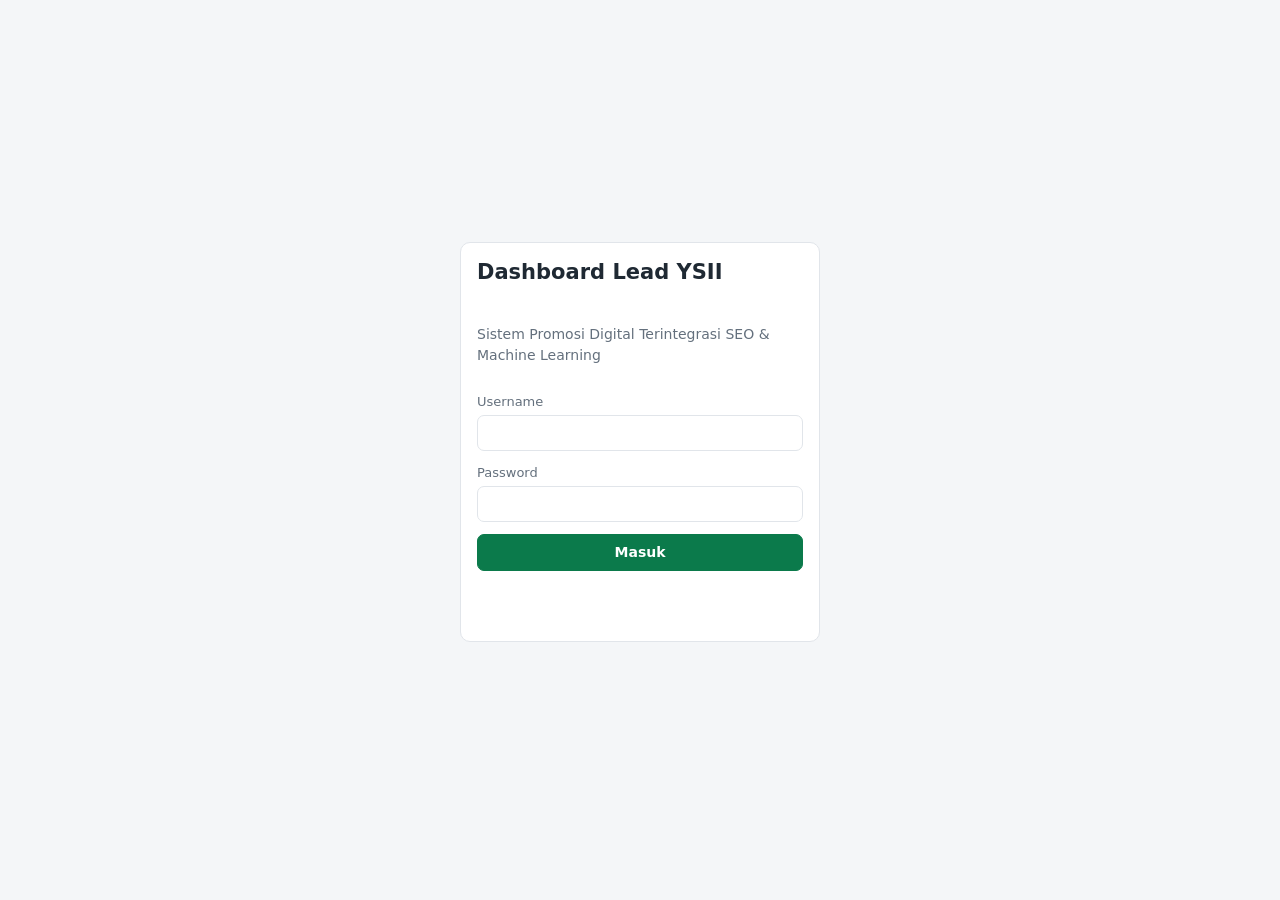
<file: backend/app/static/dashboard/index.html>
<!doctype html>
<html lang="id">
<head>
  <meta charset="utf-8">
  <meta name="viewport" content="width=device-width, initial-scale=1">
  <meta name="robots" content="noindex, nofollow">
  <title>Dashboard Lead YSII</title>
  <link rel="stylesheet" href="style.css">
  <script src="vendor/chart.umd.js" defer></script>
  <script src="app.js" defer></script>
</head>
<body>
  <section id="login-view" class="login" hidden>
    <form id="login-form" class="card login-card">
      <h1>Dashboard Lead YSII</h1>
      <p class="muted">Sistem Promosi Digital Terintegrasi SEO &amp; Machine Learning</p>
      <label>Username <input name="username" autocomplete="username" required></label>
      <label>Password <input name="password" type="password" autocomplete="current-password" required></label>
      <button class="btn primary" type="submit">Masuk</button>
      <p id="login-error" class="error" role="alert"></p>
    </form>
  </section>

  <div id="app-view" hidden>
    <header class="topbar">
      <strong class="brand">YSII Lead</strong>
      <nav id="tabs">
        <a href="#ringkasan">Ringkasan</a>
        <a href="#lead">Lead</a>
        <a href="#program">Program</a>
        <a href="#seo">SEO</a>
        <a href="#model">Model ML</a>
      </nav>
      <button id="logout" class="btn ghost" type="button">Keluar</button>
    </header>

    <main>
      <!-- RINGKASAN -->
      <section data-page="ringkasan" hidden>
        <div class="row between">
          <h2>Ringkasan</h2>
          <select id="kpi-days" aria-label="Periode">
            <option value="7">7 hari</option>
            <option value="30" selected>30 hari</option>
            <option value="90">90 hari</option>
          </select>
        </div>
        <div id="kpi-tiles" class="tiles"></div>
        <div class="grid2">
          <div class="card"><h3>Kunjungan &amp; lead harian</h3><canvas id="chart-daily" height="140"></canvas></div>
          <div class="card"><h3>Segmen lead</h3><canvas id="chart-segments" height="140"></canvas></div>
        </div>
        <div class="grid2">
          <div class="card"><h3>Sumber traffic teratas</h3><table class="table" id="sources-table"></table></div>
          <div class="card"><h3>Model prediksi aktif</h3><div id="model-summary"></div></div>
        </div>
      </section>

      <!-- LEAD -->
      <section data-page="lead" hidden>
        <div class="row between">
          <h2>Lead</h2>
          <div class="row">
            <a class="btn ghost" id="export-csv" href="#">Unduh CSV</a>
            <button class="btn primary" id="btn-add-wa" type="button">+ Lead dari WhatsApp</button>
          </div>
        </div>
        <form id="lead-filter" class="row filters">
          <input name="q" placeholder="Cari nama / HP / email">
          <select name="segment">
            <option value="">Semua segmen</option>
            <option value="hot">Hot</option><option value="warm">Warm</option><option value="cold">Cold</option>
          </select>
          <select name="status"><option value="">Semua status</option></select>
          <select name="program"><option value="">Semua program</option></select>
          <select name="sort"><option value="score">Urut: skor tertinggi</option><option value="newest">Urut: terbaru</option></select>
        </form>
        <div class="card"><table class="table" id="lead-table"></table></div>
        <div class="row between"><span id="lead-count" class="muted"></span>
          <div class="row"><button class="btn ghost" id="prev" type="button">‹ Sebelumnya</button><button class="btn ghost" id="next" type="button">Berikutnya ›</button></div>
        </div>
      </section>

      <!-- PROGRAM -->
      <section data-page="program" hidden>
        <h2>Program Pelatihan</h2>
        <p class="muted">Slug harus sama dengan bagian URL halaman program di website (mis. <code>/program/<b>digital-marketing</b></code>) atau atribut <code>data-program</code>.</p>
        <div class="card"><table class="table" id="program-table"></table></div>
        <form id="program-form" class="card form-grid">
          <h3>Tambah / ubah program</h3>
          <label>Slug <input name="slug" required pattern="[a-z0-9-]{2,128}" placeholder="digital-marketing"></label>
          <label>Nama <input name="name" required></label>
          <label>Kategori <input name="category"></label>
          <label>Harga (Rp) <input name="price" type="number" min="0"></label>
          <label>URL halaman <input name="url" type="url" placeholder="https://ysii.org/program/..."></label>
          <label>Batch berikutnya <input name="next_batch" type="date"></label>
          <label class="check"><input name="active" type="checkbox" checked> Aktif</label>
          <button class="btn primary" type="submit">Simpan</button>
        </form>
      </section>

      <!-- SEO -->
      <section data-page="seo" hidden>
        <h2>Performa SEO (Google Search Console)</h2>
        <div id="seo-body"></div>
      </section>

      <!-- MODEL -->
      <section data-page="model" hidden>
        <div class="row between">
          <h2>Model Machine Learning</h2>
          <div class="row">
            <select id="retrain-task" aria-label="Tugas model">
              <option value="all">Semua model</option>
              <option value="lead">Model lead → peserta</option>
              <option value="visitor">Model pengunjung → lead</option>
            </select>
            <label class="check"><input type="checkbox" id="retrain-force"> Paksa (data sedikit)</label>
            <button class="btn primary" id="btn-retrain" type="button">Latih ulang model</button>
          </div>
        </div>
        <div id="model-body"></div>
      </section>
    </main>
  </div>

  <!-- Detail lead -->
  <dialog id="lead-dialog" class="dialog wide"><div id="lead-detail"></div></dialog>

  <!-- Lead WhatsApp -->
  <dialog id="wa-dialog" class="dialog">
    <form id="wa-form" method="dialog" class="form-grid">
      <h3>Catat lead dari WhatsApp</h3>
      <p class="muted">Pesan WhatsApp dari website berisi <b>(Kode: XXXXXX)</b>. Isi kode itu agar riwayat kunjungan calon peserta ikut terhubung.</p>
      <label>Nama <input name="name"></label>
      <label>No. WhatsApp <input name="phone" required></label>
      <label>Kode referensi <input name="ref_code" maxlength="8" placeholder="A1B2C3"></label>
      <label>Program <select name="program_slug"><option value="">-</option></select></label>
      <label class="full">Pesan / catatan <textarea name="message" rows="3"></textarea></label>
      <p class="error full" id="wa-error"></p>
      <div class="row full end">
        <button class="btn ghost" value="cancel" formnovalidate>Batal</button>
        <button class="btn primary" id="wa-submit" value="ok">Simpan</button>
      </div>
    </form>
  </dialog>
</body>
</html>
</file>
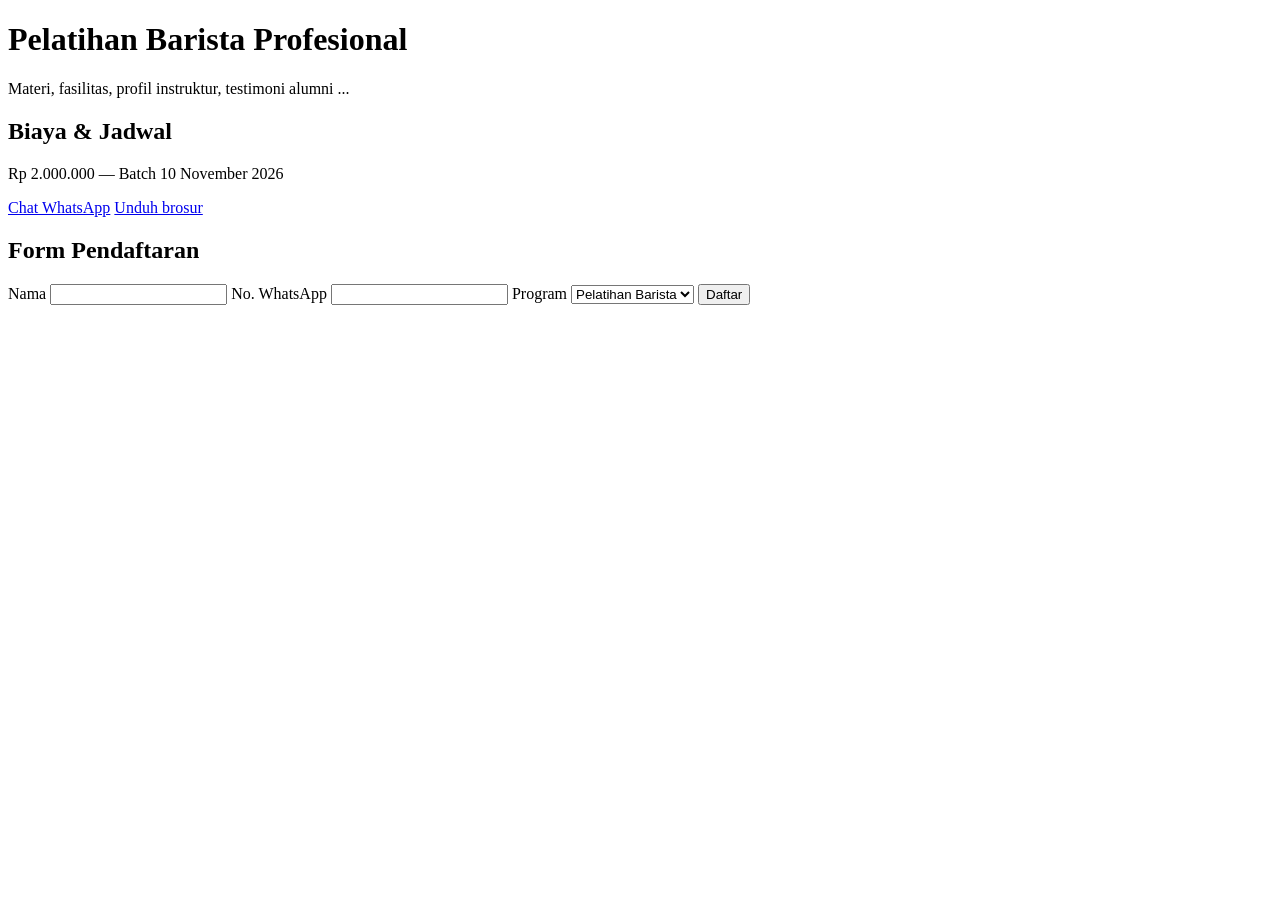
<file: integration/contoh-halaman-program.html>
<!doctype html>
<!--
  Contoh halaman program ysii.org yang sudah terintegrasi dengan sistem.
  Yang WAJIB hanya langkah 1. Langkah lain opsional dan meningkatkan kualitas data.
-->
<html lang="id">
<head>
  <meta charset="utf-8">
  <meta name="viewport" content="width=device-width, initial-scale=1">
  <title>Pelatihan Barista Profesional di Medan Bersertifikat | YSII</title>
  <meta name="description" content="Pelatihan barista 3 hari di Medan, praktik langsung dengan mesin espresso, bersertifikat. Batch November 2026 — daftar atau konsultasi via WhatsApp.">
  <link rel="canonical" href="https://ysii.org/program/barista">

  <!-- 1. WAJIB: tracker (satu baris). Di WordPress cukup pasang plugin integration/wordpress. -->
  <script src="https://api.ysii.org/static/tracker.js" defer
          data-privacy-url="https://ysii.org/kebijakan-privasi"></script>

  <!-- 2. Slug program. Tidak perlu jika URL sudah berpola /program/<slug>. -->
  <meta name="ysii:program" content="barista">

  <!-- 3. SEO: schema markup Course (rich result Google) -->
  <script type="application/ld+json">
  {
    "@context": "https://schema.org",
    "@type": "Course",
    "name": "Pelatihan Barista Profesional",
    "description": "Pelatihan barista 3 hari di Medan dengan sertifikat.",
    "provider": { "@type": "EducationalOrganization", "name": "Yayasan Sinergi Inspirasi Indonesia", "sameAs": "https://ysii.org" },
    "hasCourseInstance": { "@type": "CourseInstance", "courseMode": "onsite", "location": "Jl. Darussalam No. 16/22, Medan", "startDate": "2026-11-10" },
    "offers": { "@type": "Offer", "price": "2000000", "priceCurrency": "IDR", "category": "Paid" }
  }
  </script>
</head>
<body>
  <h1>Pelatihan Barista Profesional</h1>
  <p>Materi, fasilitas, profil instruktur, testimoni alumni ...</p>

  <!-- 4. Bagian biaya/jadwal: beri id="harga" (atau data-track="view_price") agar tercatat saat dilihat -->
  <section id="harga">
    <h2>Biaya &amp; Jadwal</h2>
    <p>Rp 2.000.000 — Batch 10 November 2026</p>
  </section>

  <!-- 5. Tombol WhatsApp biasa. Tracker otomatis menambahkan "(Kode: XXXXXX)" ke pesan,
          sehingga admin bisa menghubungkan chat dengan riwayat kunjungan. -->
  <a href="https://wa.me/6281234567890?text=Halo%20admin%2C%20saya%20tertarik%20pelatihan%20barista">Chat WhatsApp</a>

  <!-- 6. Brosur PDF otomatis tercatat sebagai "unduh brosur" -->
  <a href="/wp-content/uploads/brosur-barista.pdf">Unduh brosur</a>

  <!-- 7. Form pendaftaran yang SUDAH ADA tidak perlu diubah: tracker menyalin isinya ke sistem
          lead saat dikirim, dan form tetap diproses seperti biasa oleh website. -->
  <h2>Form Pendaftaran</h2>
  <form action="/form-pendaftaran-yang-sudah-ada" method="post">
    <label>Nama <input name="nama" required></label>
    <label>No. WhatsApp <input name="no_hp" type="tel" required></label>
    <label>Program
      <select name="program"><option value="barista">Pelatihan Barista</option></select>
    </label>
    <button type="submit">Daftar</button>
  </form>

  <!-- 7b. ALTERNATIF jika belum punya form: kirim langsung ke API lalu diarahkan ke halaman terima kasih.
  <form action="https://api.ysii.org/v1/leads" method="post">
    <input name="nama" required> <input name="no_hp" type="tel" required>
    <input type="hidden" name="program" value="barista">
    <input type="hidden" name="_redirect" value="https://ysii.org/terima-kasih">
    <input name="website" style="display:none" tabindex="-1" autocomplete="off">  (anti-spam)
    <button type="submit">Daftar</button>
  </form>
  -->

  <!-- 8. Widget rekomendasi program & ajakan sesuai minat pengunjung (WordPress: shortcode [ysii_reco]) -->
  <div id="ysii-reco" data-whatsapp="6281234567890" data-daftar-url="https://ysii.org/pendaftaran"></div>
</body>
</html>
</file>
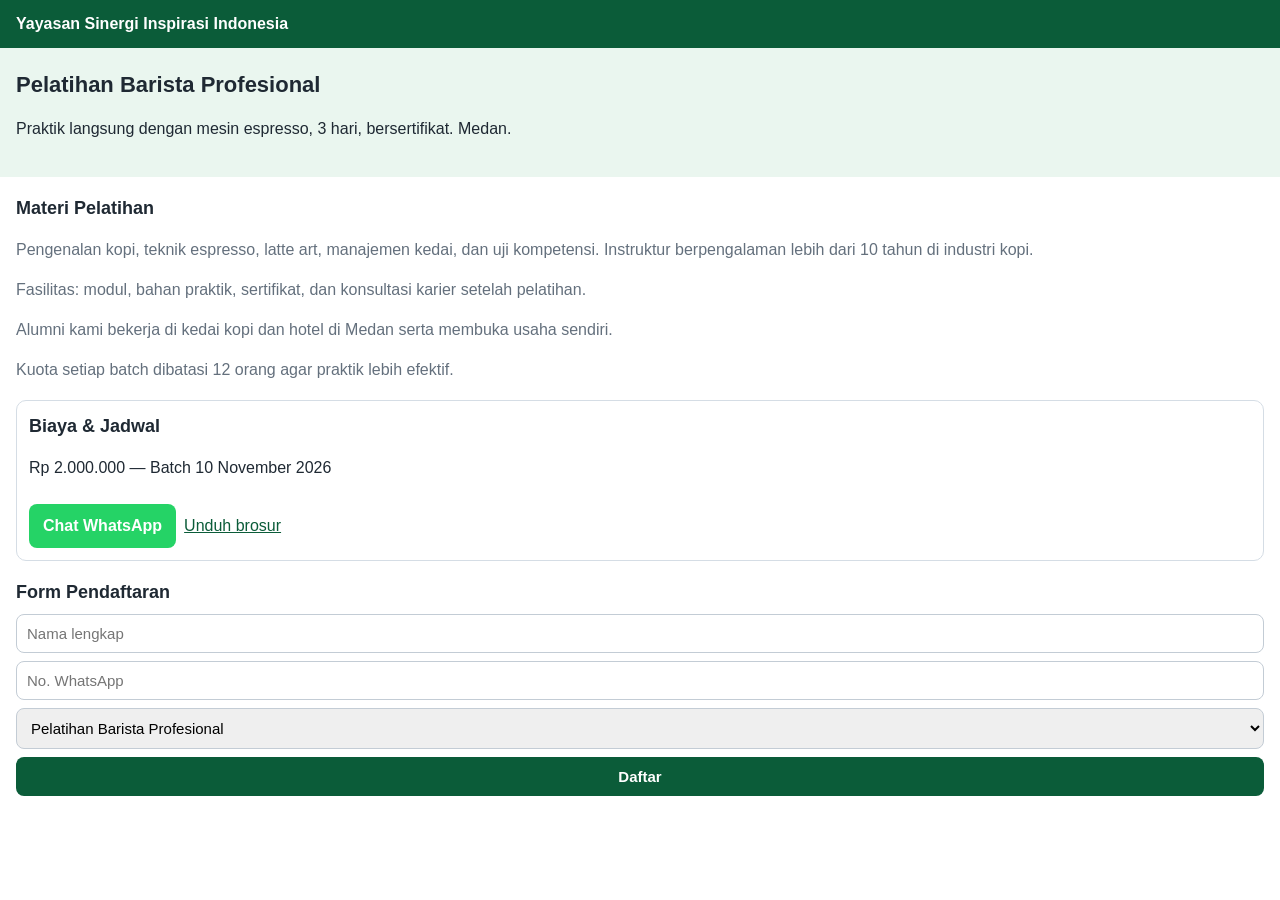
<file: docs/hki/sumber/halaman_contoh_screenshot.html>
<!doctype html><html lang="id"><head><meta charset="utf-8"><meta name="viewport" content="width=device-width,initial-scale=1">
<title>Pelatihan Barista Profesional - YSII</title>
<script src="http://localhost:8000/static/tracker.js" defer data-privacy-url="/kebijakan-privasi"></script>
<style>
body{margin:0;font-family:Arial,Helvetica,sans-serif;color:#1f2933;line-height:1.5}
header{background:#0b5c39;color:#fff;padding:12px 16px;font-weight:bold}
.hero{background:#eaf6ef;padding:20px 16px}.hero h1{margin:0 0 6px;font-size:22px}
main{padding:0 16px 24px}section{margin:18px 0}
h2{font-size:18px;margin:0 0 8px}
.price{border:1px solid #d5dde5;border-radius:10px;padding:12px}
.wa{display:inline-block;background:#25d366;color:#fff;text-decoration:none;padding:10px 14px;border-radius:8px;font-weight:bold;margin-top:8px}
.bro{display:inline-block;margin-left:8px;color:#0b5c39}
form{display:flex;flex-direction:column;gap:8px}
form input,form select{padding:10px;border:1px solid #c3ccd5;border-radius:8px;font-size:15px}
form button{padding:11px;background:#0b5c39;color:#fff;border:0;border-radius:8px;font-size:15px;font-weight:bold}
.fill{color:#64707d}
</style></head>
<body><header>Yayasan Sinergi Inspirasi Indonesia</header>
<div class="hero"><h1>Pelatihan Barista Profesional</h1><p>Praktik langsung dengan mesin espresso, 3 hari, bersertifikat. Medan.</p></div>
<main>
<section><h2>Materi Pelatihan</h2><p class="fill">Pengenalan kopi, teknik espresso, latte art, manajemen kedai, dan uji kompetensi. Instruktur berpengalaman lebih dari 10 tahun di industri kopi.</p>
<p class="fill">Fasilitas: modul, bahan praktik, sertifikat, dan konsultasi karier setelah pelatihan.</p>
<p class="fill">Alumni kami bekerja di kedai kopi dan hotel di Medan serta membuka usaha sendiri.</p>
<p class="fill">Kuota setiap batch dibatasi 12 orang agar praktik lebih efektif.</p></section>
<section id="harga" class="price"><h2>Biaya &amp; Jadwal</h2><p>Rp 2.000.000 — Batch 10 November 2026</p>
<a id="wa" class="wa" href="https://wa.me/6281234567890?text=Halo%20admin%2C%20saya%20tertarik%20pelatihan%20barista">Chat WhatsApp</a><a class="bro" href="/brosur-barista.pdf">Unduh brosur</a></section>
<section id="daftar-sec"><h2>Form Pendaftaran</h2>
<form id="daftar" action="/terima-kasih.html" method="get">
<input name="nama" placeholder="Nama lengkap"><input name="no_hp" type="tel" placeholder="No. WhatsApp">
<select name="program"><option value="barista">Pelatihan Barista Profesional</option></select><button type="submit">Daftar</button></form></section>
<div id="ysii-reco" data-whatsapp="6281234567890" data-daftar-url="/program/barista.html#daftar"></div>
</main></body></html>
</file>
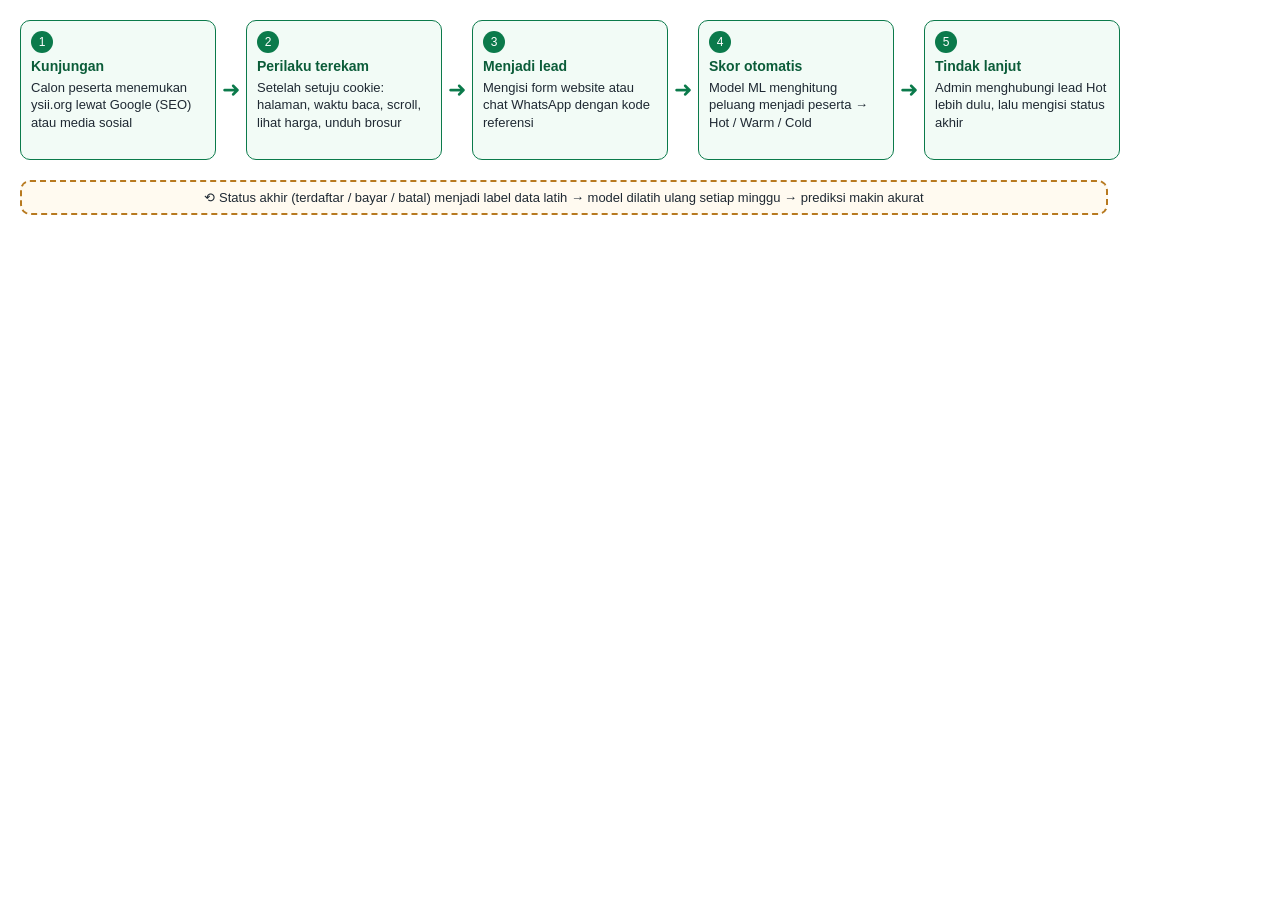
<file: docs/hki/sumber/diagram/alur.html>
<!doctype html><html><head><meta charset="utf-8"><style>
body{margin:0;font-family:Arial,Helvetica,sans-serif;color:#1f2933;background:#fff}
.wrap{width:1100px;padding:20px;display:flex;align-items:center;gap:6px;flex-wrap:nowrap}
.s{flex:1;border:1.6px solid #0b7a4b;border-radius:10px;padding:10px;font-size:13px;line-height:1.35;background:#f2fbf6;min-height:118px}
.s b{display:block;color:#0b5c39;font-size:14px;margin-bottom:3px}
.n{display:inline-block;background:#0b7a4b;color:#fff;border-radius:50%;width:22px;height:22px;text-align:center;line-height:22px;font-size:12px;margin-bottom:4px}
.a{font-size:22px;color:#0b7a4b}
.loop{width:1060px;margin:0 20px 18px;border:2px dashed #b7791f;border-radius:10px;padding:8px 12px;font-size:13px;background:#fffaf0;text-align:center}
</style></head><body>
<div class="wrap">
 <div class="s"><span class="n">1</span><b>Kunjungan</b>Calon peserta menemukan ysii.org lewat Google (SEO) atau media sosial</div><div class="a">➜</div>
 <div class="s"><span class="n">2</span><b>Perilaku terekam</b>Setelah setuju cookie: halaman, waktu baca, scroll, lihat harga, unduh brosur</div><div class="a">➜</div>
 <div class="s"><span class="n">3</span><b>Menjadi lead</b>Mengisi form website atau chat WhatsApp dengan kode referensi</div><div class="a">➜</div>
 <div class="s"><span class="n">4</span><b>Skor otomatis</b>Model ML menghitung peluang menjadi peserta → Hot / Warm / Cold</div><div class="a">➜</div>
 <div class="s"><span class="n">5</span><b>Tindak lanjut</b>Admin menghubungi lead Hot lebih dulu, lalu mengisi status akhir</div>
</div>
<div class="loop">⟲ Status akhir (terdaftar / bayar / batal) menjadi label data latih → model dilatih ulang setiap minggu → prediksi makin akurat</div>
</body></html>
</file>
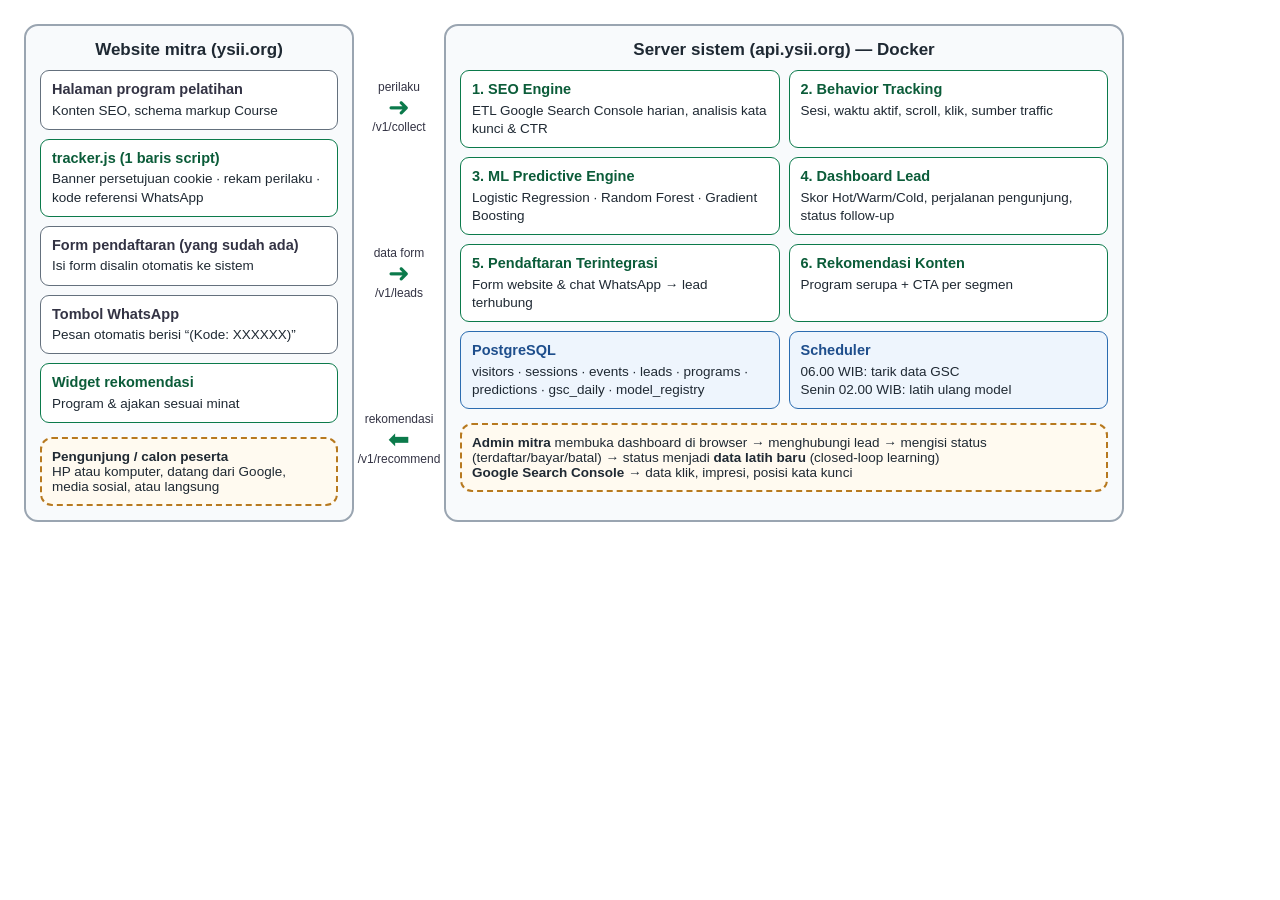
<file: docs/hki/sumber/diagram/arsitektur.html>
<!doctype html><html><head><meta charset="utf-8"><style>
body{margin:0;font-family:Arial,Helvetica,sans-serif;background:#fff;color:#1f2933}
.wrap{width:1100px;padding:24px;display:grid;grid-template-columns:330px 90px 1fr;gap:0;align-items:stretch}
.col{border:2px solid #9aa5b1;border-radius:14px;padding:14px;background:#f8fafc}
.col h3{margin:0 0 10px;font-size:17px;text-align:center}
.box{border:1.5px solid #0b7a4b;background:#fff;border-radius:9px;padding:9px 11px;margin-bottom:9px;font-size:13.5px;line-height:1.35}
.box b{display:block;font-size:14.5px;margin-bottom:2px;color:#0b5c39}
.gray{border-color:#64707d}.gray b{color:#334}
.arrows{display:flex;flex-direction:column;justify-content:space-around;align-items:center;font-size:12px;text-align:center;color:#334}
.arr{display:flex;flex-direction:column;align-items:center}
.arr span{font-size:26px;line-height:1;color:#0b7a4b}
.grid{display:grid;grid-template-columns:1fr 1fr;gap:9px}
.grid .box{margin:0}
.db{border:1.5px solid #2b6cb0;background:#eef5fd}.db b{color:#1e4e8c}
.ext{margin-top:14px;border:2px dashed #b7791f;border-radius:12px;padding:10px;background:#fffaf0;font-size:13.5px}
</style></head><body><div class="wrap">
<div class="col"><h3>Website mitra (ysii.org)</h3>
 <div class="box gray"><b>Halaman program pelatihan</b>Konten SEO, schema markup Course</div>
 <div class="box"><b>tracker.js (1 baris script)</b>Banner persetujuan cookie · rekam perilaku · kode referensi WhatsApp</div>
 <div class="box gray"><b>Form pendaftaran (yang sudah ada)</b>Isi form disalin otomatis ke sistem</div>
 <div class="box gray"><b>Tombol WhatsApp</b>Pesan otomatis berisi “(Kode: XXXXXX)”</div>
 <div class="box"><b>Widget rekomendasi</b>Program &amp; ajakan sesuai minat</div>
 <div class="ext"><b>Pengunjung / calon peserta</b><br>HP atau komputer, datang dari Google, media sosial, atau langsung</div>
</div>
<div class="arrows">
 <div class="arr">perilaku<span>➜</span>/v1/collect</div>
 <div class="arr">data form<span>➜</span>/v1/leads</div>
 <div class="arr">rekomendasi<span>⬅</span>/v1/recommend</div>
</div>
<div class="col"><h3>Server sistem (api.ysii.org) — Docker</h3>
 <div class="grid">
  <div class="box"><b>1. SEO Engine</b>ETL Google Search Console harian, analisis kata kunci &amp; CTR</div>
  <div class="box"><b>2. Behavior Tracking</b>Sesi, waktu aktif, scroll, klik, sumber traffic</div>
  <div class="box"><b>3. ML Predictive Engine</b>Logistic Regression · Random Forest · Gradient Boosting</div>
  <div class="box"><b>4. Dashboard Lead</b>Skor Hot/Warm/Cold, perjalanan pengunjung, status follow-up</div>
  <div class="box"><b>5. Pendaftaran Terintegrasi</b>Form website &amp; chat WhatsApp → lead terhubung</div>
  <div class="box"><b>6. Rekomendasi Konten</b>Program serupa + CTA per segmen</div>
 </div>
 <div class="grid" style="margin-top:9px">
  <div class="box db"><b>PostgreSQL</b>visitors · sessions · events · leads · programs · predictions · gsc_daily · model_registry</div>
  <div class="box db"><b>Scheduler</b>06.00 WIB: tarik data GSC<br>Senin 02.00 WIB: latih ulang model</div>
 </div>
 <div class="ext"><b>Admin mitra</b> membuka dashboard di browser → menghubungi lead → mengisi status (terdaftar/bayar/batal) → status menjadi <b>data latih baru</b> (closed-loop learning)<br><b>Google Search Console</b> → data klik, impresi, posisi kata kunci</div>
</div>
</div></body></html>
</file>
<file: backend/app/static/dashboard/style.css>
:root {
  --bg: #f4f6f8;
  --surface: #ffffff;
  --text: #1f2933;
  --muted: #64707d;
  --border: #e1e5ea;
  --primary: #0b7a4b;
  --primary-ink: #ffffff;
  --hot: #c2410c;
  --warm: #b7791f;
  --cold: #2b6cb0;
  --error: #c53030;
  --radius: 10px;
}
@media (prefers-color-scheme: dark) {
  :root {
    --bg: #12161b;
    --surface: #1b2128;
    --text: #e6eaee;
    --muted: #9aa5b1;
    --border: #2c343d;
    --primary: #2fae74;
    --primary-ink: #0d1a13;
    --hot: #f6875a;
    --warm: #e9b949;
    --cold: #6ba6f0;
    --error: #fc8181;
  }
}
* { box-sizing: border-box; }
[hidden] { display: none !important; }
body { margin: 0; background: var(--bg); color: var(--text); font: 14px/1.5 system-ui, -apple-system, "Segoe UI", sans-serif; }
h1, h2, h3 { margin: 0 0 12px; line-height: 1.25; }
h2 { font-size: 20px; } h3 { font-size: 15px; }
a { color: var(--primary); }
code { background: var(--bg); padding: 1px 4px; border-radius: 4px; }
.muted { color: var(--muted); }
.error { color: var(--error); min-height: 1em; }
.row { display: flex; gap: 8px; align-items: center; flex-wrap: wrap; }
.between { justify-content: space-between; margin-bottom: 12px; }
.end { justify-content: flex-end; }

.topbar { position: sticky; top: 0; z-index: 5; display: flex; gap: 16px; align-items: center; padding: 10px 16px; background: var(--surface); border-bottom: 1px solid var(--border); flex-wrap: wrap; }
.brand { color: var(--primary); }
#tabs { display: flex; gap: 4px; flex: 1; overflow-x: auto; }
#tabs a { padding: 6px 10px; border-radius: 6px; text-decoration: none; color: var(--muted); white-space: nowrap; }
#tabs a.active { background: var(--bg); color: var(--text); font-weight: 600; }
main { max-width: 1200px; margin: 0 auto; padding: 16px; }

.card { background: var(--surface); border: 1px solid var(--border); border-radius: var(--radius); padding: 16px; margin-bottom: 16px; overflow-x: auto; }
.tiles { display: grid; grid-template-columns: repeat(auto-fit, minmax(160px, 1fr)); gap: 12px; margin-bottom: 16px; }
.tile { background: var(--surface); border: 1px solid var(--border); border-radius: var(--radius); padding: 14px; }
.tile .v { font-size: 24px; font-weight: 700; }
.tile .l { color: var(--muted); font-size: 12px; }
.grid2 { display: grid; grid-template-columns: 1fr 1fr; gap: 16px; }
@media (max-width: 800px) { .grid2 { grid-template-columns: 1fr; } }

.btn { border: 1px solid var(--border); background: var(--surface); color: var(--text); padding: 7px 12px; border-radius: 7px; cursor: pointer; font: inherit; text-decoration: none; display: inline-block; }
.btn.primary { background: var(--primary); border-color: var(--primary); color: var(--primary-ink); font-weight: 600; }
.btn.ghost { background: transparent; }
.btn.small { padding: 3px 8px; font-size: 12px; }
.btn:disabled { opacity: .6; cursor: default; }
input, select, textarea { font: inherit; color: var(--text); background: var(--surface); border: 1px solid var(--border); border-radius: 7px; padding: 7px 9px; width: 100%; }
.filters input, .filters select { width: auto; min-width: 150px; flex: 1; }
label { display: flex; flex-direction: column; gap: 4px; font-size: 13px; color: var(--muted); }
label.check { flex-direction: row; align-items: center; color: var(--text); }
label.check input { width: auto; }
.form-grid { display: grid; grid-template-columns: repeat(auto-fit, minmax(200px, 1fr)); gap: 12px; align-items: end; }
.form-grid h3, .form-grid .full, .form-grid > p { grid-column: 1 / -1; }

.table { width: 100%; border-collapse: collapse; }
.table th, .table td { text-align: left; padding: 8px; border-bottom: 1px solid var(--border); vertical-align: top; }
.table th { color: var(--muted); font-weight: 600; font-size: 12px; }
.table tr.click { cursor: pointer; }
.table tr.click:hover { background: var(--bg); }
.num { text-align: right !important; font-variant-numeric: tabular-nums; }

.badge { display: inline-block; padding: 2px 8px; border-radius: 99px; font-size: 12px; font-weight: 600; border: 1px solid currentColor; }
.badge.hot { color: var(--hot); } .badge.warm { color: var(--warm); } .badge.cold { color: var(--cold); }
.bar { height: 6px; background: var(--border); border-radius: 3px; overflow: hidden; min-width: 60px; }
.bar > i { display: block; height: 100%; background: var(--primary); }

.login { min-height: 100vh; display: grid; place-items: center; padding: 16px; }
.login-card { width: 100%; max-width: 360px; display: flex; flex-direction: column; gap: 12px; }

.dialog { border: 1px solid var(--border); border-radius: var(--radius); background: var(--surface); color: var(--text); padding: 20px; width: min(560px, calc(100vw - 32px)); }
.dialog.wide { width: min(900px, calc(100vw - 32px)); }
.dialog::backdrop { background: rgba(0, 0, 0, .45); }
.timeline { list-style: none; padding: 0; margin: 0; max-height: 320px; overflow-y: auto; }
.timeline li { padding: 6px 0; border-bottom: 1px dashed var(--border); }
.timeline .t { color: var(--muted); font-size: 12px; margin-right: 6px; }
.kv { display: grid; grid-template-columns: 160px 1fr; gap: 4px 12px; }
.kv dt { color: var(--muted); } .kv dd { margin: 0; }
.chips { display: flex; flex-wrap: wrap; gap: 6px; padding: 0; list-style: none; }
.chips li { background: var(--bg); border-radius: 99px; padding: 3px 10px; font-size: 12px; }
</file>
